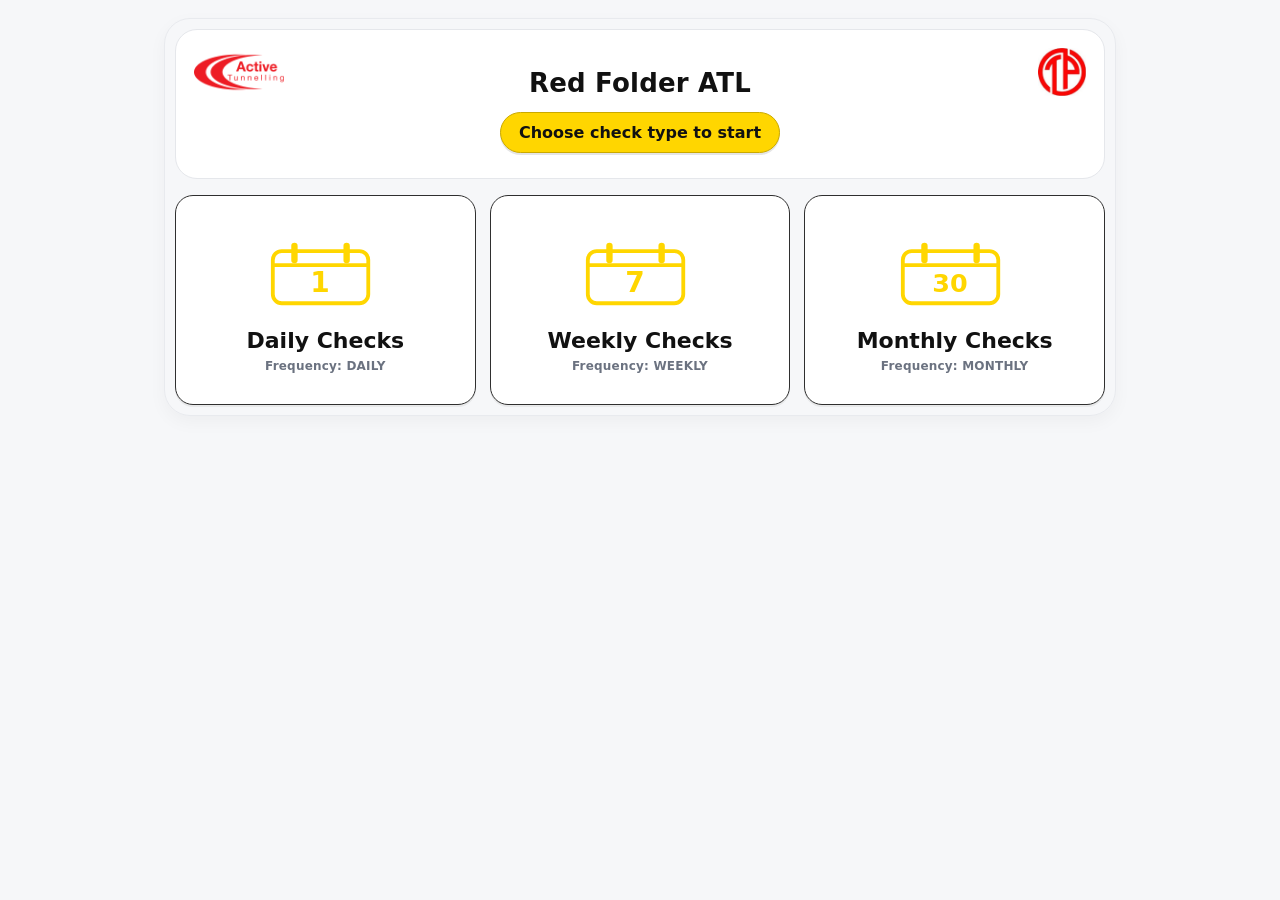
<file: public/index.html>
<!doctype html>
<html lang="en">
<head>
  <meta charset="utf-8" />
  <meta name="viewport" content="width=device-width,initial-scale=1,viewport-fit=cover" />
  <title>Red Folder ATL</title>
  <link rel="manifest" href="manifest.json" />
  <meta name="theme-color" content="#111111" />
  <link rel="apple-touch-icon" href="assets/atl-logo.png" />

  <style>
    :root{
      --bg:#f6f7f9;
      --panel:#ffffff;
      --text:#111111;
      --muted:#6b7280;
      --line:#e5e7eb;
      --cardLine:#2f2f2f;
      --yellow:#ffd600;
      --radius:22px;
    }

    *{ box-sizing:border-box; }
    html, body{ width:100%; max-width:100%; overflow-x:hidden; }

    body{
      margin:0;
      font-family: system-ui, -apple-system, Segoe UI, Roboto, Helvetica, Arial, sans-serif;
      background: var(--bg);
      color: var(--text);
    }

    .wrap{
      max-width: 980px;
      margin: 18px auto 28px;
      padding: 0 14px;
    }

    .shell{
      background: transparent;
      border-radius: 26px;
      padding: 10px;
      border: 1px solid #e8eaee;
      box-shadow: 0 6px 18px rgba(0,0,0,.04);
    }

    .hero{
      background: var(--panel);
      border: 1px solid var(--line);
      border-radius: 22px;
      padding: 22px 18px 18px;
      position: relative;
      min-height: 150px;
      display:flex;
      align-items:center;
      justify-content:center;
      text-align:center;
    }

    .logo{
      position:absolute;
      top: 18px;
      height: 48px;
      width:auto;
      object-fit: contain;
      user-select:none;
      -webkit-user-drag:none;
    }
    .logo.left{ left: 18px; }
    .logo.right{ right: 18px; }

    h1{
      margin: 8px 0 14px;
      font-size: 26px;
      letter-spacing: .2px;
      font-weight: 800;
    }

    .cta{
      display:inline-block;
      background: var(--yellow);
      color: #111;
      border: 1px solid #caa900;
      padding: 10px 18px;
      border-radius: 999px;
      font-weight: 700;
      text-decoration: none;
      box-shadow: 0 2px 0 rgba(0,0,0,.10);
      transition: transform .08s ease;
    }
    .cta:active{ transform: translateY(1px); }

    .grid{
      margin-top: 16px;
      display:grid;
      grid-template-columns: repeat(3, 1fr);
      gap: 14px;
    }

    .choice{
      background: var(--panel);
      border: 1.8px solid var(--cardLine);
      border-radius: 18px;
      padding: 18px 18px 16px;
      text-decoration:none;
      color: inherit;
      text-align:center;
      box-shadow: 0 2px 0 rgba(0,0,0,.06);
      transition: transform .10s ease, box-shadow .10s ease;
      display:flex;
      flex-direction:column;
      align-items:center;
      justify-content:center;
      min-height: 210px;
    }
    .choice:hover{
      transform: translateY(-1px);
      box-shadow: 0 6px 14px rgba(0,0,0,.08);
    }

    .icon{
      width: 140px;
      height: 84px;
      display:flex;
      align-items:center;
      justify-content:center;
      margin-top: 2px;
      margin-bottom: 10px;
    }

    .choiceTitle{
      font-size: 22px;
      font-weight: 900;
      margin: 2px 0 6px;
    }

    .choiceSub{
      font-size: 12px;
      color: var(--muted);
      font-weight: 700;
      letter-spacing: .2px;
    }

    /* Responsive */
    @media (max-width: 860px){
      .grid{ grid-template-columns: 1fr; }
      .hero{ padding-top: 66px; }
      .logo{ top: 14px; height: 42px; }
      .logo.left{ left: 14px; }
      .logo.right{ right: 14px; }
      h1{ font-size: 22px; }
    }
  </style>
</head>

<body>
  <div class="wrap">
    <div class="shell">
      <section class="hero">
        <img class="logo left" src="assets/atl-logo.png" alt="Active Tunnelling" />
        <img class="logo right" src="assets/tp-logo.png" alt="TP" />

        <div>
          <h1>Red Folder ATL</h1>
          <a class="cta" href="#choices">Choose check type to start</a>
        </div>
      </section>

      <main id="choices" class="grid" aria-label="Choose check type">
        <a class="choice" href="daily.html" aria-label="Daily Checks">
          <div class="icon" aria-hidden="true">
            <!-- Calendar + 1 -->
            <svg viewBox="0 0 220 120" width="140" height="84">
              <rect x="28" y="24" width="150" height="82" rx="14" fill="none" stroke="var(--yellow)" stroke-width="6"/>
              <line x1="28" y1="46" x2="178" y2="46" stroke="var(--yellow)" stroke-width="6"/>
              <line x1="62" y1="16" x2="62" y2="38" stroke="var(--yellow)" stroke-width="10" stroke-linecap="round"/>
              <line x1="144" y1="16" x2="144" y2="38" stroke="var(--yellow)" stroke-width="10" stroke-linecap="round"/>
              <text x="102" y="88" text-anchor="middle" font-size="44" font-weight="900" fill="var(--yellow)" font-family="system-ui, -apple-system, Segoe UI, Roboto, Helvetica, Arial">1</text>
            </svg>
          </div>
          <div class="choiceTitle">Daily Checks</div>
          <div class="choiceSub">Frequency: DAILY</div>
        </a>

        <a class="choice" href="weekly.html" aria-label="Weekly Checks">
          <div class="icon" aria-hidden="true">
            <!-- Calendar + 7 -->
            <svg viewBox="0 0 220 120" width="140" height="84">
              <rect x="28" y="24" width="150" height="82" rx="14" fill="none" stroke="var(--yellow)" stroke-width="6"/>
              <line x1="28" y1="46" x2="178" y2="46" stroke="var(--yellow)" stroke-width="6"/>
              <line x1="62" y1="16" x2="62" y2="38" stroke="var(--yellow)" stroke-width="10" stroke-linecap="round"/>
              <line x1="144" y1="16" x2="144" y2="38" stroke="var(--yellow)" stroke-width="10" stroke-linecap="round"/>
              <text x="102" y="88" text-anchor="middle" font-size="44" font-weight="900" fill="var(--yellow)" font-family="system-ui, -apple-system, Segoe UI, Roboto, Helvetica, Arial">7</text>
            </svg>
          </div>
          <div class="choiceTitle">Weekly Checks</div>
          <div class="choiceSub">Frequency: WEEKLY</div>
        </a>

        <a class="choice" href="monthly.html" aria-label="Monthly Checks">
          <div class="icon" aria-hidden="true">
            <!-- Calendar + 30 -->
            <svg viewBox="0 0 220 120" width="140" height="84">
              <rect x="28" y="24" width="150" height="82" rx="14" fill="none" stroke="var(--yellow)" stroke-width="6"/>
              <line x1="28" y1="46" x2="178" y2="46" stroke="var(--yellow)" stroke-width="6"/>
              <line x1="62" y1="16" x2="62" y2="38" stroke="var(--yellow)" stroke-width="10" stroke-linecap="round"/>
              <line x1="144" y1="16" x2="144" y2="38" stroke="var(--yellow)" stroke-width="10" stroke-linecap="round"/>
              <text x="102" y="88" text-anchor="middle" font-size="40" font-weight="900" fill="var(--yellow)" font-family="system-ui, -apple-system, Segoe UI, Roboto, Helvetica, Arial">30</text>
            </svg>
          </div>
          <div class="choiceTitle">Monthly Checks</div>
          <div class="choiceSub">Frequency: MONTHLY</div>
        </a>
      </main>
    </div>
  </div>
</body>
<script>
  if ("serviceWorker" in navigator) {
    window.addEventListener("load", () => {
      navigator.serviceWorker.register("sw.js");
    });
  }

  (function(){
    let deferredPrompt;
    let bannerEl;
    const storageKey = "pwa-install-dismissed";

    const createBanner = () => {
      if (bannerEl) return;
      bannerEl = document.createElement("div");
      bannerEl.style.cssText = "position:fixed;left:16px;right:16px;bottom:16px;z-index:9999;background:#111;color:#fff;padding:12px 14px;border-radius:14px;display:flex;align-items:center;gap:12px;box-shadow:0 8px 20px rgba(0,0,0,.25);font:700 13px system-ui;";
      bannerEl.innerHTML = "<span style='flex:1'>Install Red Folder ATL on this device?</span>";
      const btn = document.createElement("button");
      btn.textContent = "Install";
      btn.style.cssText = "background:#ffd600;border:1px solid #caa900;color:#111;border-radius:999px;padding:8px 14px;font-weight:900;cursor:pointer;";
      const close = document.createElement("button");
      close.textContent = "Not now";
      close.style.cssText = "background:transparent;border:0;color:#fff;text-decoration:underline;cursor:pointer;";
      bannerEl.appendChild(btn);
      bannerEl.appendChild(close);
      document.body.appendChild(bannerEl);

      btn.addEventListener("click", async () => {
        if (!deferredPrompt) return;
        deferredPrompt.prompt();
        await deferredPrompt.userChoice;
        deferredPrompt = null;
        bannerEl.remove();
      });
      close.addEventListener("click", () => {
        localStorage.setItem(storageKey, "1");
        bannerEl.remove();
      });
    };

    window.addEventListener("beforeinstallprompt", (e) => {
      e.preventDefault();
      if (localStorage.getItem(storageKey)) return;
      deferredPrompt = e;
      createBanner();
    });

    window.addEventListener("appinstalled", () => {
      localStorage.setItem(storageKey, "1");
      if (bannerEl) bannerEl.remove();
    });
  })();
</script>
</html>
</file>
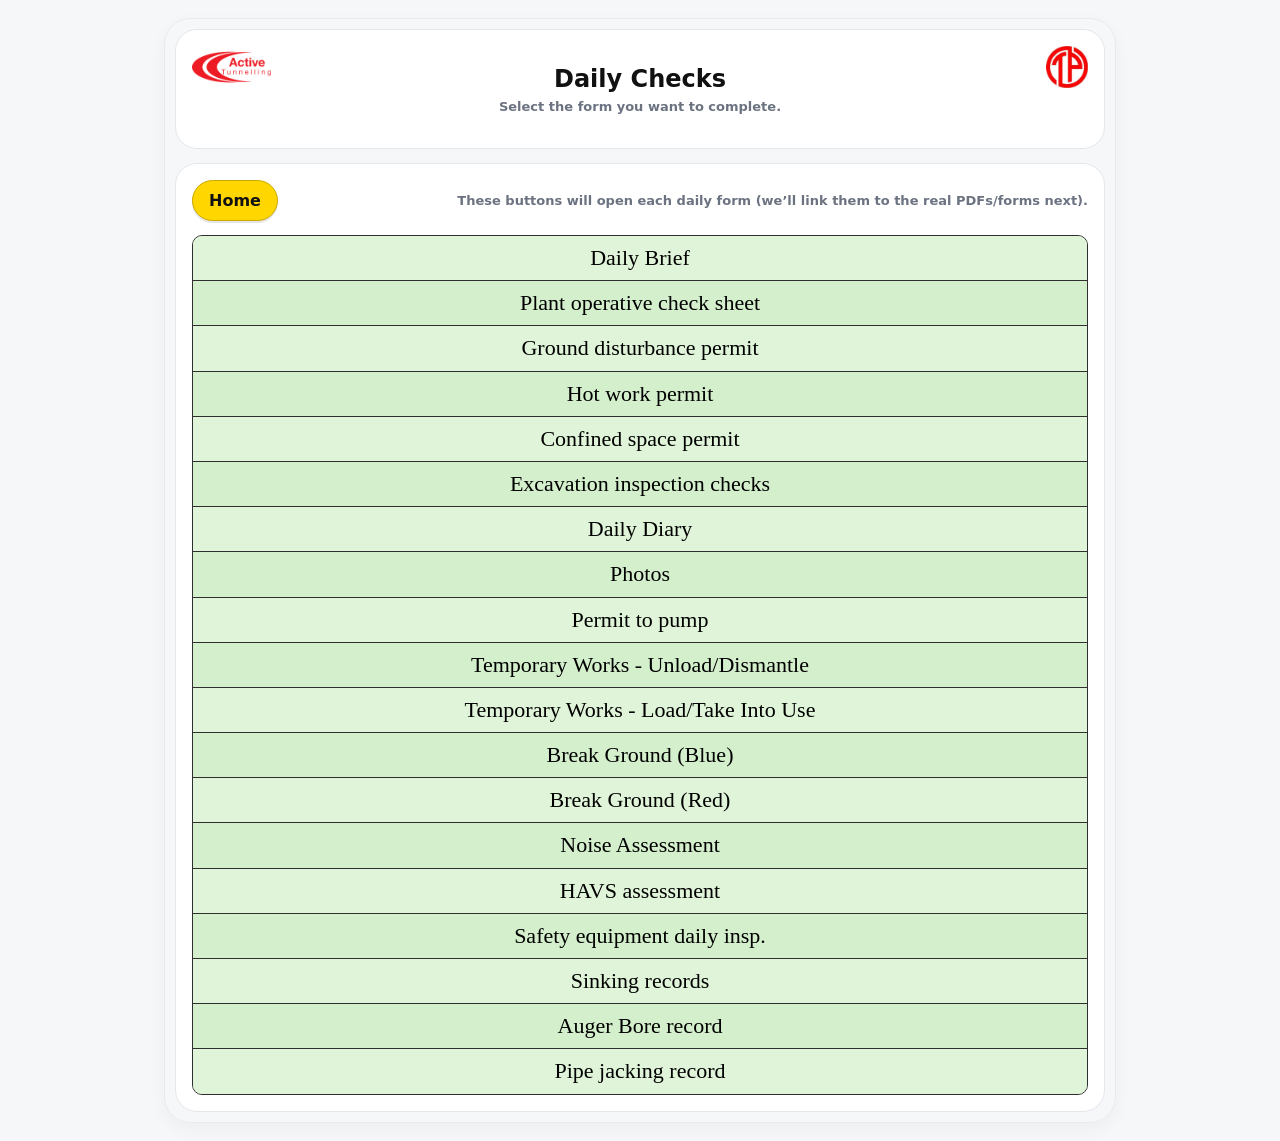
<file: public/daily.html>
<!doctype html>
<html lang="en">
<head>
  <meta charset="utf-8" />
  <meta name="viewport" content="width=device-width,initial-scale=1,viewport-fit=cover" />
  <title>Red Folder ATL - Daily Checks</title>
  <link rel="manifest" href="manifest.json" />
  <meta name="theme-color" content="#111111" />
  <link rel="apple-touch-icon" href="assets/atl-logo.png" />

  <style>
    :root{
      --bg:#f6f7f9;
      --panel:#ffffff;
      --text:#111111;
      --muted:#6b7280;
      --line:#e5e7eb;
      --yellow:#ffd600;
      --radius:22px;

      /* Menu look (like your green rows) */
      --menuGreen:#dff4d8;
      --menuGreen2:#d4efcc;
      --menuBorder:#2f2f2f;
    }

    *{ box-sizing:border-box; }
    html, body{ width:100%; max-width:100%; overflow-x:hidden; }

    body{
      margin:0;
      font-family: system-ui, -apple-system, Segoe UI, Roboto, Helvetica, Arial, sans-serif;
      background: var(--bg);
      color: var(--text);
    }

    .wrap{
      max-width: 980px;
      margin: 18px auto;
      padding: 0 14px;
    }

    .shell{
      border: 1px solid #e8eaee;
      border-radius: 26px;
      padding: 10px;
      background: transparent;
      box-shadow: 0 6px 18px rgba(0,0,0,.04);
    }

    .hero{
      background: var(--panel);
      border: 1px solid var(--line);
      border-radius: var(--radius);
      padding: 18px;
      position: relative;
      display:flex;
      align-items:center;
      justify-content:center;
      text-align:center;
      min-height: 120px;
    }

    .logo{
      position:absolute;
      top:16px;
      height:42px;
      width:auto;
      object-fit:contain;
      user-select:none;
      -webkit-user-drag:none;
    }
    .logo.left{ left:16px; }
    .logo.right{ right:16px; }

    h1{
      margin:0;
      font-size: 24px;
      font-weight: 900;
    }

    .sub{
      margin-top: 6px;
      color: var(--muted);
      font-weight: 700;
      font-size: 13px;
    }

    .content{
      margin-top: 14px;
      background: var(--panel);
      border: 1px solid var(--line);
      border-radius: var(--radius);
      padding: 16px;
    }

    .topRow{
      display:flex;
      align-items:center;
      justify-content:space-between;
      gap:12px;
      margin-bottom: 14px;
    }

    .btnHome{
      display:inline-block;
      background: var(--yellow);
      border: 1px solid #caa900;
      color:#111;
      padding: 10px 16px;
      border-radius: 999px;
      text-decoration:none;
      font-weight: 900;
      box-shadow: 0 2px 0 rgba(0,0,0,.10);
    }
    .btnHome:active{ transform: translateY(1px); }

    .hint{
      color: var(--muted);
      font-weight: 700;
      font-size: 13px;
    }

    /* Menu buttons */
    .menu{
      border: 1.8px solid var(--menuBorder);
      border-radius: 10px;
      overflow:hidden;
      background: var(--menuGreen);
    }

    .menuBtn{
      display:block;
      width:100%;
      text-decoration:none;
      color:#000;
      padding: 10px 12px;
      background: var(--menuGreen);
      border-bottom: 1px solid var(--menuBorder);
      text-align:center;

      /* mimic the “sheet” look */
      font-family: Georgia, "Times New Roman", Times, serif;
      font-size: 22px;
      font-weight: 500;
      line-height: 1.1;
    }

    .menuBtn:nth-child(even){
      background: var(--menuGreen2);
    }

    .menuBtn:hover{
      filter: brightness(0.98);
    }

    .menuBtn:active{
      filter: brightness(0.95);
    }

    .menuBtn:last-child{
      border-bottom:none;
    }

    @media (max-width: 860px){
      .hero{ padding-top: 62px; }
      .logo{ top:14px; height:40px; }
      h1{ font-size: 22px; }
      .menuBtn{ font-size: 20px; }
      .topRow{ flex-direction:column; align-items:flex-start; }
    }
  </style>
</head>

<body>
  <div class="wrap">
    <div class="shell">

      <section class="hero">
        <img class="logo left" src="assets/atl-logo.png" alt="Active Tunnelling" />
        <img class="logo right" src="assets/tp-logo.png" alt="TP" />
        <div>
          <h1>Daily Checks</h1>
          <div class="sub">Select the form you want to complete.</div>
        </div>
      </section>

      <section class="content">
        <div class="topRow">
          <a class="btnHome" href="index.html">Home</a>
          <div class="hint">These buttons will open each daily form (we’ll link them to the real PDFs/forms next).</div>
        </div>

        <div class="menu" aria-label="Daily forms">
          <a class="menuBtn" href="tool.html?t=Daily%20Brief">Daily Brief</a>
          <a class="menuBtn" href="tool.html?t=Plant%20operative%20check%20sheet">Plant operative check sheet</a>
          <a class="menuBtn" href="tool.html?t=Ground%20disturbance%20permit">Ground disturbance permit</a>
          <a class="menuBtn" href="tool.html?t=Hot%20work%20permit">Hot work permit</a>
          <a class="menuBtn" href="tool.html?t=Confined%20space%20permit">Confined space permit</a>
          <a class="menuBtn" href="tool.html?t=Excavation%20inspection%20checks">Excavation inspection checks</a>
          <a class="menuBtn" href="tool.html?t=Daily%20Diary">Daily Diary</a>
          <a class="menuBtn" href="tool.html?t=Photos">Photos</a>
          <a class="menuBtn" href="tool.html?t=Permit%20to%20pump">Permit to pump</a>
          <a class="menuBtn" href="tool.html?t=Temporary%20Works%20-%20Unload%2FDismantle">Temporary Works - Unload/Dismantle</a>
          <a class="menuBtn" href="tool.html?t=Temporary%20Works%20-%20Load%2FTake%20Into%20Use">Temporary Works - Load/Take Into Use</a>
          <a class="menuBtn" href="tool.html?t=Break%20Ground%20(Blue)">Break Ground (Blue)</a>
          <a class="menuBtn" href="tool.html?t=Break%20Ground%20(Red)">Break Ground (Red)</a>
          <a class="menuBtn" href="tool.html?t=Noise%20Assessment">Noise Assessment</a>
          <a class="menuBtn" href="tool.html?t=HAVS%20assessment">HAVS assessment</a>
          <a class="menuBtn" href="tool.html?t=Safety%20equipment%20daily%20insp.">Safety equipment daily insp.</a>
          <a class="menuBtn" href="tool.html?t=Sinking%20records">Sinking records</a>
          <a class="menuBtn" href="tool.html?t=Auger%20Bore%20record">Auger Bore record</a>
          <a class="menuBtn" href="tool.html?t=Pipe%20jacking%20record">Pipe jacking record</a>
        </div>
      </section>

    </div>
  </div>
</body>
<script>
  if ("serviceWorker" in navigator) {
    window.addEventListener("load", () => {
      navigator.serviceWorker.register("sw.js");
    });
  }

  (function(){
    let deferredPrompt;
    let bannerEl;
    const storageKey = "pwa-install-dismissed";

    const createBanner = () => {
      if (bannerEl) return;
      bannerEl = document.createElement("div");
      bannerEl.style.cssText = "position:fixed;left:16px;right:16px;bottom:16px;z-index:9999;background:#111;color:#fff;padding:12px 14px;border-radius:14px;display:flex;align-items:center;gap:12px;box-shadow:0 8px 20px rgba(0,0,0,.25);font:700 13px system-ui;";
      bannerEl.innerHTML = "<span style='flex:1'>Install Red Folder ATL on this device?</span>";
      const btn = document.createElement("button");
      btn.textContent = "Install";
      btn.style.cssText = "background:#ffd600;border:1px solid #caa900;color:#111;border-radius:999px;padding:8px 14px;font-weight:900;cursor:pointer;";
      const close = document.createElement("button");
      close.textContent = "Not now";
      close.style.cssText = "background:transparent;border:0;color:#fff;text-decoration:underline;cursor:pointer;";
      bannerEl.appendChild(btn);
      bannerEl.appendChild(close);
      document.body.appendChild(bannerEl);

      btn.addEventListener("click", async () => {
        if (!deferredPrompt) return;
        deferredPrompt.prompt();
        await deferredPrompt.userChoice;
        deferredPrompt = null;
        bannerEl.remove();
      });
      close.addEventListener("click", () => {
        localStorage.setItem(storageKey, "1");
        bannerEl.remove();
      });
    };

    window.addEventListener("beforeinstallprompt", (e) => {
      e.preventDefault();
      if (localStorage.getItem(storageKey)) return;
      deferredPrompt = e;
      createBanner();
    });

    window.addEventListener("appinstalled", () => {
      localStorage.setItem(storageKey, "1");
      if (bannerEl) bannerEl.remove();
    });
  })();
</script>
</html>
</file>
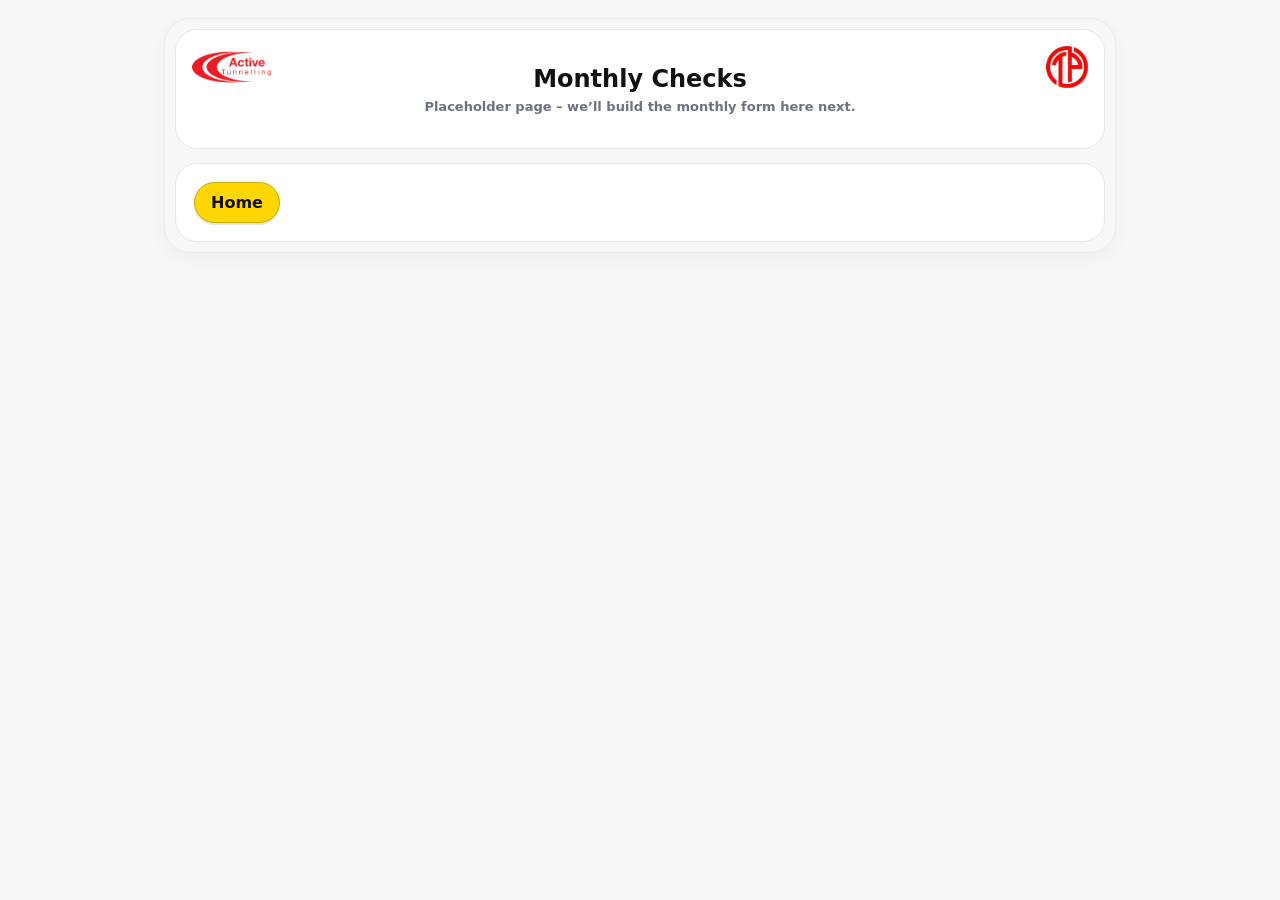
<file: public/monthly.html>
<!doctype html>
<html lang="en">
<head>
  <meta charset="utf-8" />
  <meta name="viewport" content="width=device-width,initial-scale=1,viewport-fit=cover" />
  <title>Red Folder ATL - Monthly Checks</title>
  <link rel="manifest" href="manifest.json" />
  <meta name="theme-color" content="#111111" />
  <link rel="apple-touch-icon" href="assets/atl-logo.png" />
  <style>
    :root{ --bg:#f6f7f9; --panel:#fff; --text:#111; --muted:#6b7280; --line:#e5e7eb; --yellow:#ffd600; }
    *{ box-sizing:border-box; }
    body{ margin:0; font-family:system-ui,-apple-system,Segoe UI,Roboto,Helvetica,Arial; background:var(--bg); color:var(--text); }
    .wrap{ max-width:980px; margin:18px auto; padding:0 14px; }
    .shell{ border:1px solid #e8eaee; border-radius:26px; padding:10px; box-shadow:0 6px 18px rgba(0,0,0,.04); }
    .hero{ background:var(--panel); border:1px solid var(--line); border-radius:22px; padding:18px; position:relative; display:flex; align-items:center; justify-content:center; text-align:center; min-height:120px; }
    .logo{ position:absolute; top:16px; height:42px; width:auto; object-fit:contain; user-select:none; -webkit-user-drag:none; }
    .logo.left{ left:16px; } .logo.right{ right:16px; }
    h1{ margin:0; font-size:24px; font-weight:900; }
    .sub{ margin-top:6px; color:var(--muted); font-weight:700; font-size:13px; }
    .content{ margin-top:14px; background:var(--panel); border:1px solid var(--line); border-radius:22px; padding:18px; }
    .btn{ display:inline-block; background:var(--yellow); border:1px solid #caa900; color:#111; padding:10px 16px; border-radius:999px; text-decoration:none; font-weight:800; box-shadow:0 2px 0 rgba(0,0,0,.10); }
  </style>
</head>
<body>
  <div class="wrap">
    <div class="shell">
      <section class="hero">
        <img class="logo left" src="assets/atl-logo.png" alt="Active Tunnelling" />
        <img class="logo right" src="assets/tp-logo.png" alt="TP" />
        <div>
          <h1>Monthly Checks</h1>
          <div class="sub">Placeholder page – we’ll build the monthly form here next.</div>
        </div>
      </section>

      <section class="content">
        <a class="btn" href="index.html">Home</a>
      </section>
    </div>
  </div>
</body>
<script>
  if ("serviceWorker" in navigator) {
    window.addEventListener("load", () => {
      navigator.serviceWorker.register("sw.js");
    });
  }

  (function(){
    let deferredPrompt;
    let bannerEl;
    const storageKey = "pwa-install-dismissed";

    const createBanner = () => {
      if (bannerEl) return;
      bannerEl = document.createElement("div");
      bannerEl.style.cssText = "position:fixed;left:16px;right:16px;bottom:16px;z-index:9999;background:#111;color:#fff;padding:12px 14px;border-radius:14px;display:flex;align-items:center;gap:12px;box-shadow:0 8px 20px rgba(0,0,0,.25);font:700 13px system-ui;";
      bannerEl.innerHTML = "<span style='flex:1'>Install Red Folder ATL on this device?</span>";
      const btn = document.createElement("button");
      btn.textContent = "Install";
      btn.style.cssText = "background:#ffd600;border:1px solid #caa900;color:#111;border-radius:999px;padding:8px 14px;font-weight:900;cursor:pointer;";
      const close = document.createElement("button");
      close.textContent = "Not now";
      close.style.cssText = "background:transparent;border:0;color:#fff;text-decoration:underline;cursor:pointer;";
      bannerEl.appendChild(btn);
      bannerEl.appendChild(close);
      document.body.appendChild(bannerEl);

      btn.addEventListener("click", async () => {
        if (!deferredPrompt) return;
        deferredPrompt.prompt();
        await deferredPrompt.userChoice;
        deferredPrompt = null;
        bannerEl.remove();
      });
      close.addEventListener("click", () => {
        localStorage.setItem(storageKey, "1");
        bannerEl.remove();
      });
    };

    window.addEventListener("beforeinstallprompt", (e) => {
      e.preventDefault();
      if (localStorage.getItem(storageKey)) return;
      deferredPrompt = e;
      createBanner();
    });

    window.addEventListener("appinstalled", () => {
      localStorage.setItem(storageKey, "1");
      if (bannerEl) bannerEl.remove();
    });
  })();
</script>
</html>
</file>
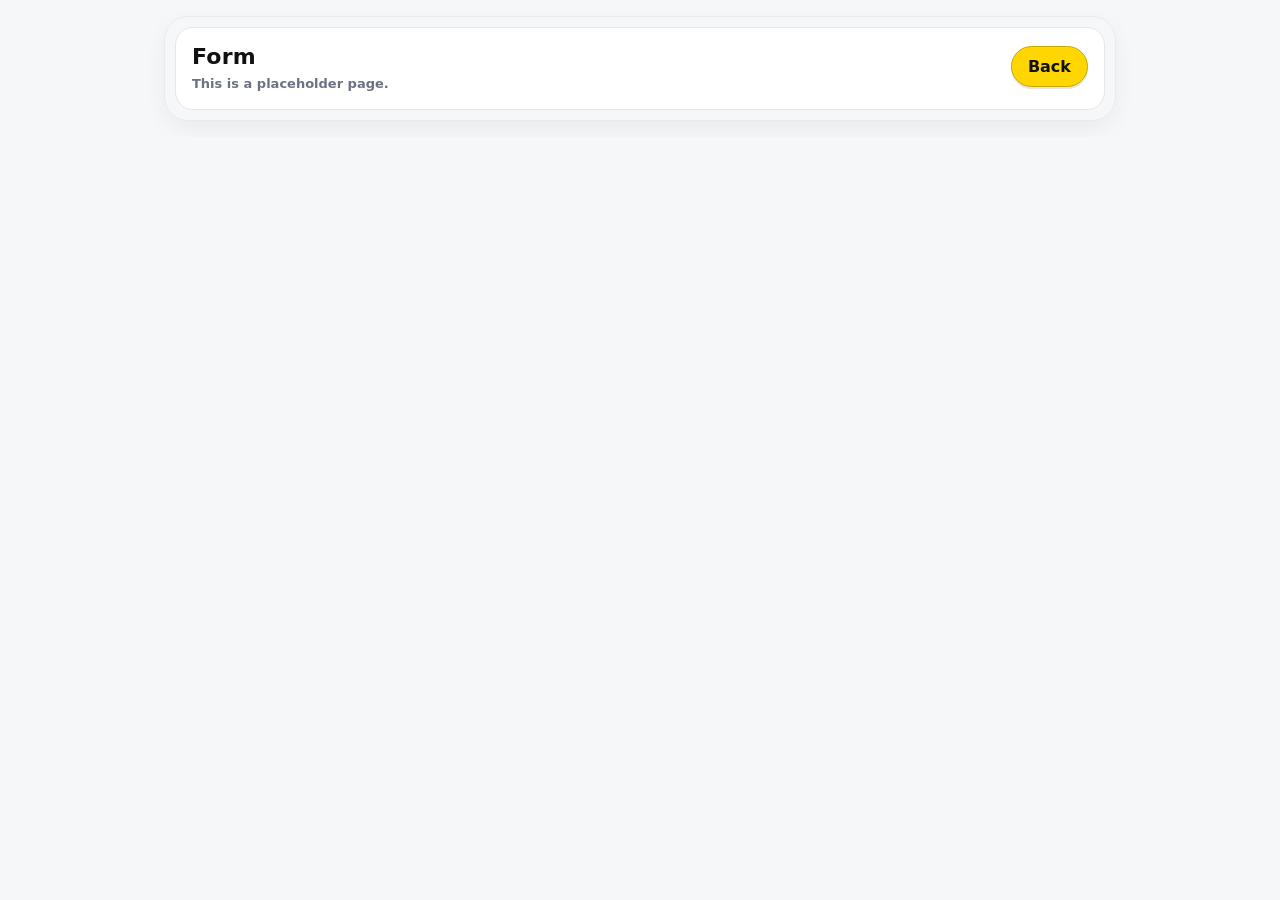
<file: public/tool.html>
<!doctype html>
<html lang="en">
<head>
  <meta charset="utf-8" />
  <meta name="viewport" content="width=device-width,initial-scale=1,viewport-fit=cover" />
  <title>Red Folder ATL</title>
  <link rel="manifest" href="manifest.json" />
  <meta name="theme-color" content="#111111" />
  <link rel="apple-touch-icon" href="assets/atl-logo.png" />

  <style>
    :root{
      --bg:#f6f7f9;
      --card:#ffffff;
      --text:#111111;
      --muted:#6b7280;
      --line:#e5e7eb;
      --yellow:#ffd600;
      --radius:18px;

      --btn:#111;
      --btnText:#fff;

      --okBg:#ecfdf5;    --okBd:#a7f3d0;  --okTx:#065f46;
      --badBg:#fef2f2;   --badBd:#fecaca; --badTx:#7f1d1d;
      --warnBg:#fffbeb;  --warnBd:#fde68a;--warnTx:#92400e;
    }

    *{ box-sizing:border-box; }
    html, body{ width:100%; max-width:100%; overflow-x:hidden; }

    body{
      margin:0;
      font-family: system-ui, -apple-system, Segoe UI, Roboto, Helvetica, Arial, sans-serif;
      background: var(--bg);
      color: var(--text);
    }

    .wrap{ max-width: 980px; margin: 16px auto; padding: 0 14px; }
    .shell{
      border: 1px solid #e8eaee;
      border-radius: 24px;
      padding: 10px;
      box-shadow: 0 8px 22px rgba(0,0,0,.05);
      background: transparent;
    }

    .card{
      background: var(--card);
      border: 1px solid var(--line);
      border-radius: var(--radius);
      padding: 16px;
    }

    .head{
      display:flex;
      align-items:flex-start;
      justify-content:space-between;
      gap:12px;
    }
    h1{
      margin:0;
      font-size: 22px;
      font-weight: 900;
      letter-spacing: .2px;
    }
    .sub{
      margin:6px 0 0;
      color: var(--muted);
      font-weight: 700;
      font-size: 13px;
      line-height: 1.35;
    }

    .pillRow{
      display:flex;
      gap:8px;
      flex-wrap:wrap;
      justify-content:flex-end;
      align-items:center;
      margin-top: 2px;
    }

    .pill{
      display:inline-flex;
      align-items:center;
      gap:8px;
      padding: 7px 10px;
      border-radius: 999px;
      border: 1px solid var(--line);
      background:#fff;
      color: var(--muted);
      font-weight: 800;
      font-size: 12px;
      white-space:nowrap;
    }
    .pill.ok{ background: var(--okBg); border-color: var(--okBd); color: var(--okTx); }
    .pill.bad{ background: var(--badBg); border-color: var(--badBd); color: var(--badTx); }
    .pill.warn{ background: var(--warnBg); border-color: var(--warnBd); color: var(--warnTx); }

    .banner{
      margin-top: 12px;
      padding: 10px 12px;
      border-radius: 14px;
      border: 1px solid var(--warnBd);
      background: var(--warnBg);
      color: var(--warnTx);
      font-weight: 800;
      font-size: 13px;
      display:none;
    }

    .section{
      margin-top: 12px;
      border: 1px solid var(--line);
      border-radius: var(--radius);
      padding: 14px;
      background:#fff;
    }
    .sectionTitle{
      margin:0 0 10px;
      font-weight: 900;
      font-size: 13px;
      letter-spacing:.2px;
      color:#111;
    }

    label{
      display:block;
      font-size: 12px;
      font-weight: 800;
      color:#111;
      margin: 0 0 6px;
    }
    input, select, textarea{
      width:100%;
      border: 1px solid var(--line);
      border-radius: 12px;
      padding: 10px 12px;
      font-size: 14px;
      outline: none;
      background:#fff;
    }
    textarea{ min-height: 92px; resize: vertical; }

    .grid2{
      display:grid;
      grid-template-columns: repeat(2, minmax(0, 1fr));
      gap: 12px;
    }
    .grid3auto{
      display:grid;
      grid-template-columns: repeat(auto-fit, minmax(240px, 1fr));
      gap: 10px;
    }

    .check{
      display:flex;
      align-items:center;
      gap:10px;
      border: 1px solid var(--line);
      border-radius: 14px;
      padding: 10px 12px;
      background:#fff;
      font-weight: 800;
      font-size: 13px;
    }
    .check input{ width:18px; height:18px; }

    .attTop{
      display:flex;
      align-items:center;
      justify-content:space-between;
      gap:10px;
      flex-wrap:wrap;
      margin-bottom: 10px;
    }

    .attRow{
      border: 1px solid var(--line);
      border-radius: 14px;
      padding: 10px;
      background:#fff;
      margin-top: 10px;
      display:grid;
      grid-template-columns: 2fr 1fr 1.4fr 0.8fr;
      grid-template-areas: "name date sig remove";
      gap: 10px;
      align-items:end;
    }

    .attName{ grid-area: name; }
    .attDate{ grid-area: date; }
    .attSig{ grid-area: sig; }
    .attRemove{ grid-area: remove; }


    .sigPreview{
      height: 56px;
      border: 1px dashed var(--line);
      border-radius: 12px;
      background:#fafafa;
      display:flex;
      align-items:center;
      justify-content:center;
      overflow:hidden;
      cursor:pointer;
    }
    .sigPreview img{
      width:100%;
      height:100%;
      object-fit: contain;
      background:#fff;
    }
    .sigPreview span{
      color: var(--muted);
      font-weight: 800;
      font-size: 12px;
    }

    .btn{
      display:inline-flex;
      align-items:center;
      justify-content:center;
      border-radius: 999px;
      padding: 10px 16px;
      font-weight: 900;
      text-decoration:none;
      cursor:pointer;
      border: 1px solid rgba(0,0,0,.10);
      box-shadow: 0 2px 0 rgba(0,0,0,.10);
      user-select:none;
      background: var(--btn);
      color: var(--btnText);
      white-space:nowrap;
    }
    .btn:active{ transform: translateY(1px); }
    .btnYellow{
      background: var(--yellow);
      border-color: #caa900;
      color:#111;
    }
    .btnGhost{
      background:#fff;
      color:#111;
      border:1px solid var(--line);
      box-shadow:none;
    }
    .btnDanger{
      background:#fff;
      color: #7f1d1d;
      border:1px solid #fecaca;
      box-shadow:none;
      font-weight: 900;
    }

    .btnRow{
      display:flex;
      gap:8px;
      flex-wrap:wrap;
    }

    .stickyBar{
      position: sticky;
      bottom: 0;
      margin-top: 14px;
      padding-top: 12px;
      background: linear-gradient(to top, rgba(246,247,249,1), rgba(246,247,249,.0));
    }

    .actionBar{
      border: 1px solid var(--line);
      border-radius: var(--radius);
      background:#fff;
      padding: 10px;
      display:flex;
      gap:10px;
      align-items:center;
      justify-content:space-between;
      flex-wrap:wrap;
    }

    .note{
      margin-top: 10px;
      color: var(--muted);
      font-weight: 700;
      font-size: 12px;
      line-height: 1.35;
    }

    .pdfWrap{
      margin-top: 12px;
      border: 1px solid var(--line);
      border-radius: var(--radius);
      overflow: hidden;
      background: #fff;
    }
    .pdfFrame{
      width: 100%;
      height: 78vh;
      border: 0;
      display: block;
      background: #fff;
    }

    /* Signature modal */
    .modalOverlay{
      position: fixed;
      inset: 0;
      background: rgba(0,0,0,.40);
      display:none;
      align-items:center;
      justify-content:center;
      padding: 14px;
      z-index: 50;
    }
    .modal{
      width: min(760px, 100%);
      background: #fff;
      border-radius: 18px;
      border: 1px solid var(--line);
      box-shadow: 0 20px 60px rgba(0,0,0,.25);
      overflow:hidden;
    }
    .modalHead{
      padding: 14px;
      border-bottom: 1px solid var(--line);
      display:flex;
      justify-content:space-between;
      align-items:center;
      gap:10px;
    }
    .modalHead strong{ font-size: 14px; }
    .modalBody{ padding: 12px 14px; }
    .sigCanvasWrap{
      border: 1px solid var(--line);
      border-radius: 14px;
      overflow:hidden;
      background: #fff;
      touch-action: none;
    }
    canvas{
      width:100%;
      height: 240px;
      display:block;
      background:#fff;
    }
    .modalFoot{
      padding: 12px 14px 14px;
      border-top: 1px solid var(--line);
      display:flex;
      gap:10px;
      flex-wrap:wrap;
      justify-content:space-between;
      align-items:center;
    }
    .modalHelp{
      color: var(--muted);
      font-weight: 800;
      font-size: 12px;
    }

    @media (max-width: 900px){
      .grid2{ grid-template-columns: 1fr; }
      .attRow{
        grid-template-columns: 1fr;
        grid-template-areas:
          "name"
          "date"
          "sig"
          "remove";
      }
      canvas{ height: 220px; }
      .pillRow{ justify-content:flex-start; }
    }
  </style>

  <script src="tool.js?v=20260204-15" defer></script>
</head>

<body>
  <div class="wrap">
    <div class="shell">
      <div id="app" class="card"></div>
    </div>
  </div>

  <!-- Signature Modal -->
  <div id="sigOverlay" class="modalOverlay" aria-hidden="true" tabindex="-1">
    <div class="modal" role="dialog" aria-modal="true" aria-labelledby="sigTitle">
      <div class="modalHead">
        <strong id="sigTitle">Signature</strong>
        <button id="sigCloseTop" class="btn btnGhost" type="button" aria-label="Close signature modal">Close</button>
      </div>

      <div class="modalBody">
        <div class="sigCanvasWrap">
          <canvas id="sigCanvas" aria-label="Signature drawing area" tabindex="0" role="region"></canvas>
        </div>
      </div>

      <div class="modalFoot">
        <div class="btnRow">
          <button id="sigClear" class="btn btnGhost" type="button" aria-label="Clear signature">Clear</button>
          <button id="sigCancel" class="btn btnGhost" type="button" aria-label="Cancel signature">Cancel</button>
        </div>

        <div class="btnRow" style="align-items:center;">
          <span class="modalHelp" id="sigHelp">Draw with finger or mouse, then Save.</span>
          <button id="sigSave" class="btn btnYellow" type="button" aria-label="Save signature">Save signature</button>
        </div>
      </div>
    </div>
  </div>
  <script defer>
    window.addEventListener('DOMContentLoaded', () => {
      setTimeout(() => {
        if (!window.__toolReady) {
          const app = document.querySelector('#app');
          if (app) {
            app.innerHTML = '';
            const box = document.createElement('div');
            box.style.border = '1px solid #fecaca';
            box.style.background = '#fef2f2';
            box.style.color = '#7f1d1d';
            box.style.borderRadius = '14px';
            box.style.padding = '12px 14px';
            box.style.fontWeight = '800';
            box.textContent = 'The form failed to load. Please hard refresh (Ctrl+F5) or clear cache.';
            app.appendChild(box);
          }
        }
      }, 800);
    });
  </script>
</body>
<script>
  if ("serviceWorker" in navigator) {
    window.addEventListener("load", () => {
      navigator.serviceWorker.register("sw.js");
    });
  }

  (function(){
    let deferredPrompt;
    let bannerEl;
    const storageKey = "pwa-install-dismissed";

    const createBanner = () => {
      if (bannerEl) return;
      bannerEl = document.createElement("div");
      bannerEl.style.cssText = "position:fixed;left:16px;right:16px;bottom:16px;z-index:9999;background:#111;color:#fff;padding:12px 14px;border-radius:14px;display:flex;align-items:center;gap:12px;box-shadow:0 8px 20px rgba(0,0,0,.25);font:700 13px system-ui;";
      bannerEl.innerHTML = "<span style='flex:1'>Install Red Folder ATL on this device?</span>";
      const btn = document.createElement("button");
      btn.textContent = "Install";
      btn.style.cssText = "background:#ffd600;border:1px solid #caa900;color:#111;border-radius:999px;padding:8px 14px;font-weight:900;cursor:pointer;";
      const close = document.createElement("button");
      close.textContent = "Not now";
      close.style.cssText = "background:transparent;border:0;color:#fff;text-decoration:underline;cursor:pointer;";
      bannerEl.appendChild(btn);
      bannerEl.appendChild(close);
      document.body.appendChild(bannerEl);

      btn.addEventListener("click", async () => {
        if (!deferredPrompt) return;
        deferredPrompt.prompt();
        await deferredPrompt.userChoice;
        deferredPrompt = null;
        bannerEl.remove();
      });
      close.addEventListener("click", () => {
        localStorage.setItem(storageKey, "1");
        bannerEl.remove();
      });
    };

    window.addEventListener("beforeinstallprompt", (e) => {
      e.preventDefault();
      if (localStorage.getItem(storageKey)) return;
      deferredPrompt = e;
      createBanner();
    });

    window.addEventListener("appinstalled", () => {
      localStorage.setItem(storageKey, "1");
      if (bannerEl) bannerEl.remove();
    });
  })();
</script>
</html>
</file>
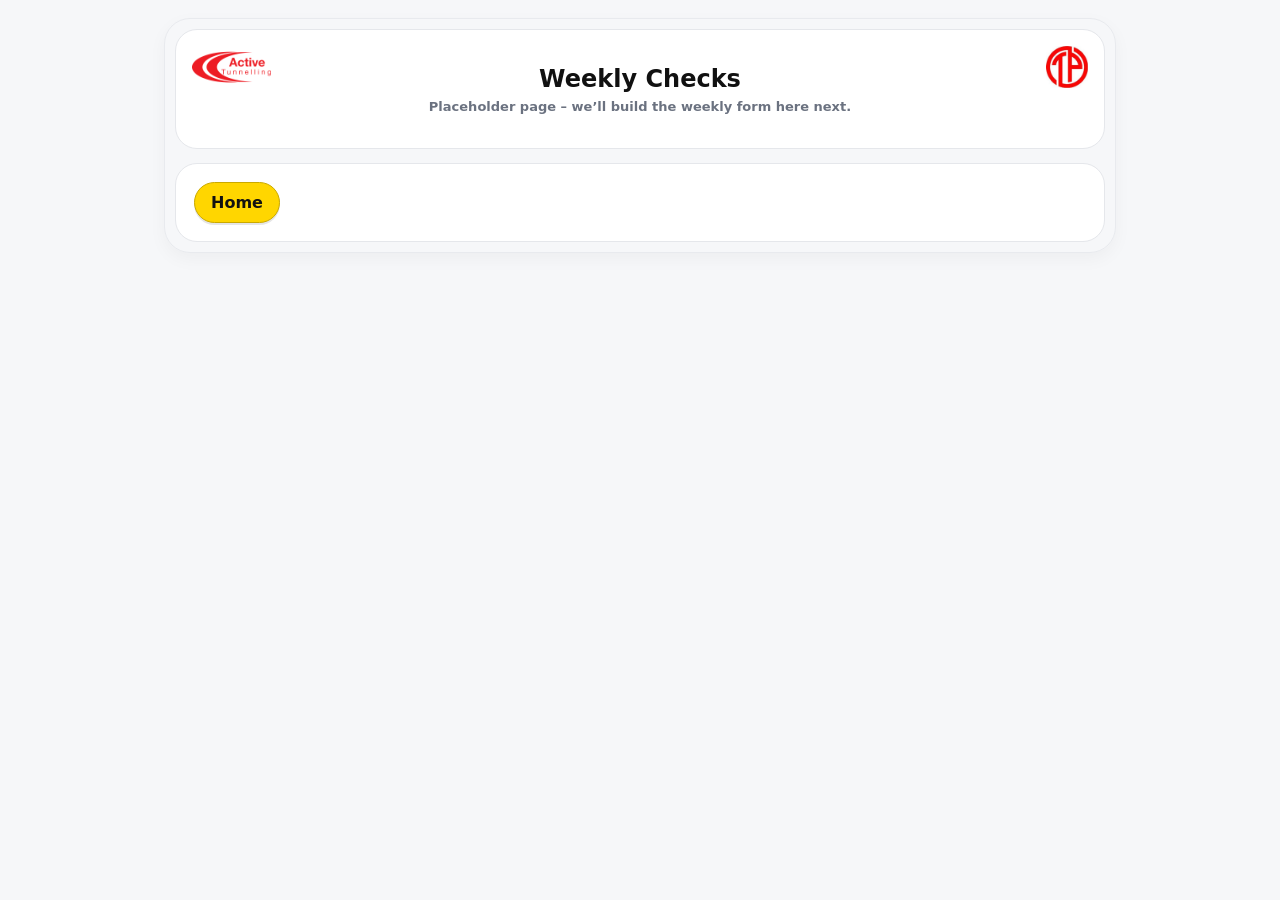
<file: public/weekly.html>
<!doctype html>
<html lang="en">
<head>
  <meta charset="utf-8" />
  <meta name="viewport" content="width=device-width,initial-scale=1,viewport-fit=cover" />
  <title>Red Folder ATL - Weekly Checks</title>
  <link rel="manifest" href="manifest.json" />
  <meta name="theme-color" content="#111111" />
  <link rel="apple-touch-icon" href="assets/atl-logo.png" />
  <style>
    :root{ --bg:#f6f7f9; --panel:#fff; --text:#111; --muted:#6b7280; --line:#e5e7eb; --yellow:#ffd600; }
    *{ box-sizing:border-box; }
    body{ margin:0; font-family:system-ui,-apple-system,Segoe UI,Roboto,Helvetica,Arial; background:var(--bg); color:var(--text); }
    .wrap{ max-width:980px; margin:18px auto; padding:0 14px; }
    .shell{ border:1px solid #e8eaee; border-radius:26px; padding:10px; box-shadow:0 6px 18px rgba(0,0,0,.04); }
    .hero{ background:var(--panel); border:1px solid var(--line); border-radius:22px; padding:18px; position:relative; display:flex; align-items:center; justify-content:center; text-align:center; min-height:120px; }
    .logo{ position:absolute; top:16px; height:42px; width:auto; object-fit:contain; user-select:none; -webkit-user-drag:none; }
    .logo.left{ left:16px; } .logo.right{ right:16px; }
    h1{ margin:0; font-size:24px; font-weight:900; }
    .sub{ margin-top:6px; color:var(--muted); font-weight:700; font-size:13px; }
    .content{ margin-top:14px; background:var(--panel); border:1px solid var(--line); border-radius:22px; padding:18px; }
    .btn{ display:inline-block; background:var(--yellow); border:1px solid #caa900; color:#111; padding:10px 16px; border-radius:999px; text-decoration:none; font-weight:800; box-shadow:0 2px 0 rgba(0,0,0,.10); }
  </style>
</head>
<body>
  <div class="wrap">
    <div class="shell">
      <section class="hero">
        <img class="logo left" src="assets/atl-logo.png" alt="Active Tunnelling" />
        <img class="logo right" src="assets/tp-logo.png" alt="TP" />
        <div>
          <h1>Weekly Checks</h1>
          <div class="sub">Placeholder page – we’ll build the weekly form here next.</div>
        </div>
      </section>

      <section class="content">
        <a class="btn" href="index.html">Home</a>
      </section>
    </div>
  </div>
</body>
<script>
  if ("serviceWorker" in navigator) {
    window.addEventListener("load", () => {
      navigator.serviceWorker.register("sw.js");
    });
  }

  (function(){
    let deferredPrompt;
    let bannerEl;
    const storageKey = "pwa-install-dismissed";

    const createBanner = () => {
      if (bannerEl) return;
      bannerEl = document.createElement("div");
      bannerEl.style.cssText = "position:fixed;left:16px;right:16px;bottom:16px;z-index:9999;background:#111;color:#fff;padding:12px 14px;border-radius:14px;display:flex;align-items:center;gap:12px;box-shadow:0 8px 20px rgba(0,0,0,.25);font:700 13px system-ui;";
      bannerEl.innerHTML = "<span style='flex:1'>Install Red Folder ATL on this device?</span>";
      const btn = document.createElement("button");
      btn.textContent = "Install";
      btn.style.cssText = "background:#ffd600;border:1px solid #caa900;color:#111;border-radius:999px;padding:8px 14px;font-weight:900;cursor:pointer;";
      const close = document.createElement("button");
      close.textContent = "Not now";
      close.style.cssText = "background:transparent;border:0;color:#fff;text-decoration:underline;cursor:pointer;";
      bannerEl.appendChild(btn);
      bannerEl.appendChild(close);
      document.body.appendChild(bannerEl);

      btn.addEventListener("click", async () => {
        if (!deferredPrompt) return;
        deferredPrompt.prompt();
        await deferredPrompt.userChoice;
        deferredPrompt = null;
        bannerEl.remove();
      });
      close.addEventListener("click", () => {
        localStorage.setItem(storageKey, "1");
        bannerEl.remove();
      });
    };

    window.addEventListener("beforeinstallprompt", (e) => {
      e.preventDefault();
      if (localStorage.getItem(storageKey)) return;
      deferredPrompt = e;
      createBanner();
    });

    window.addEventListener("appinstalled", () => {
      localStorage.setItem(storageKey, "1");
      if (bannerEl) bannerEl.remove();
    });
  })();
</script>
</html>
</file>
